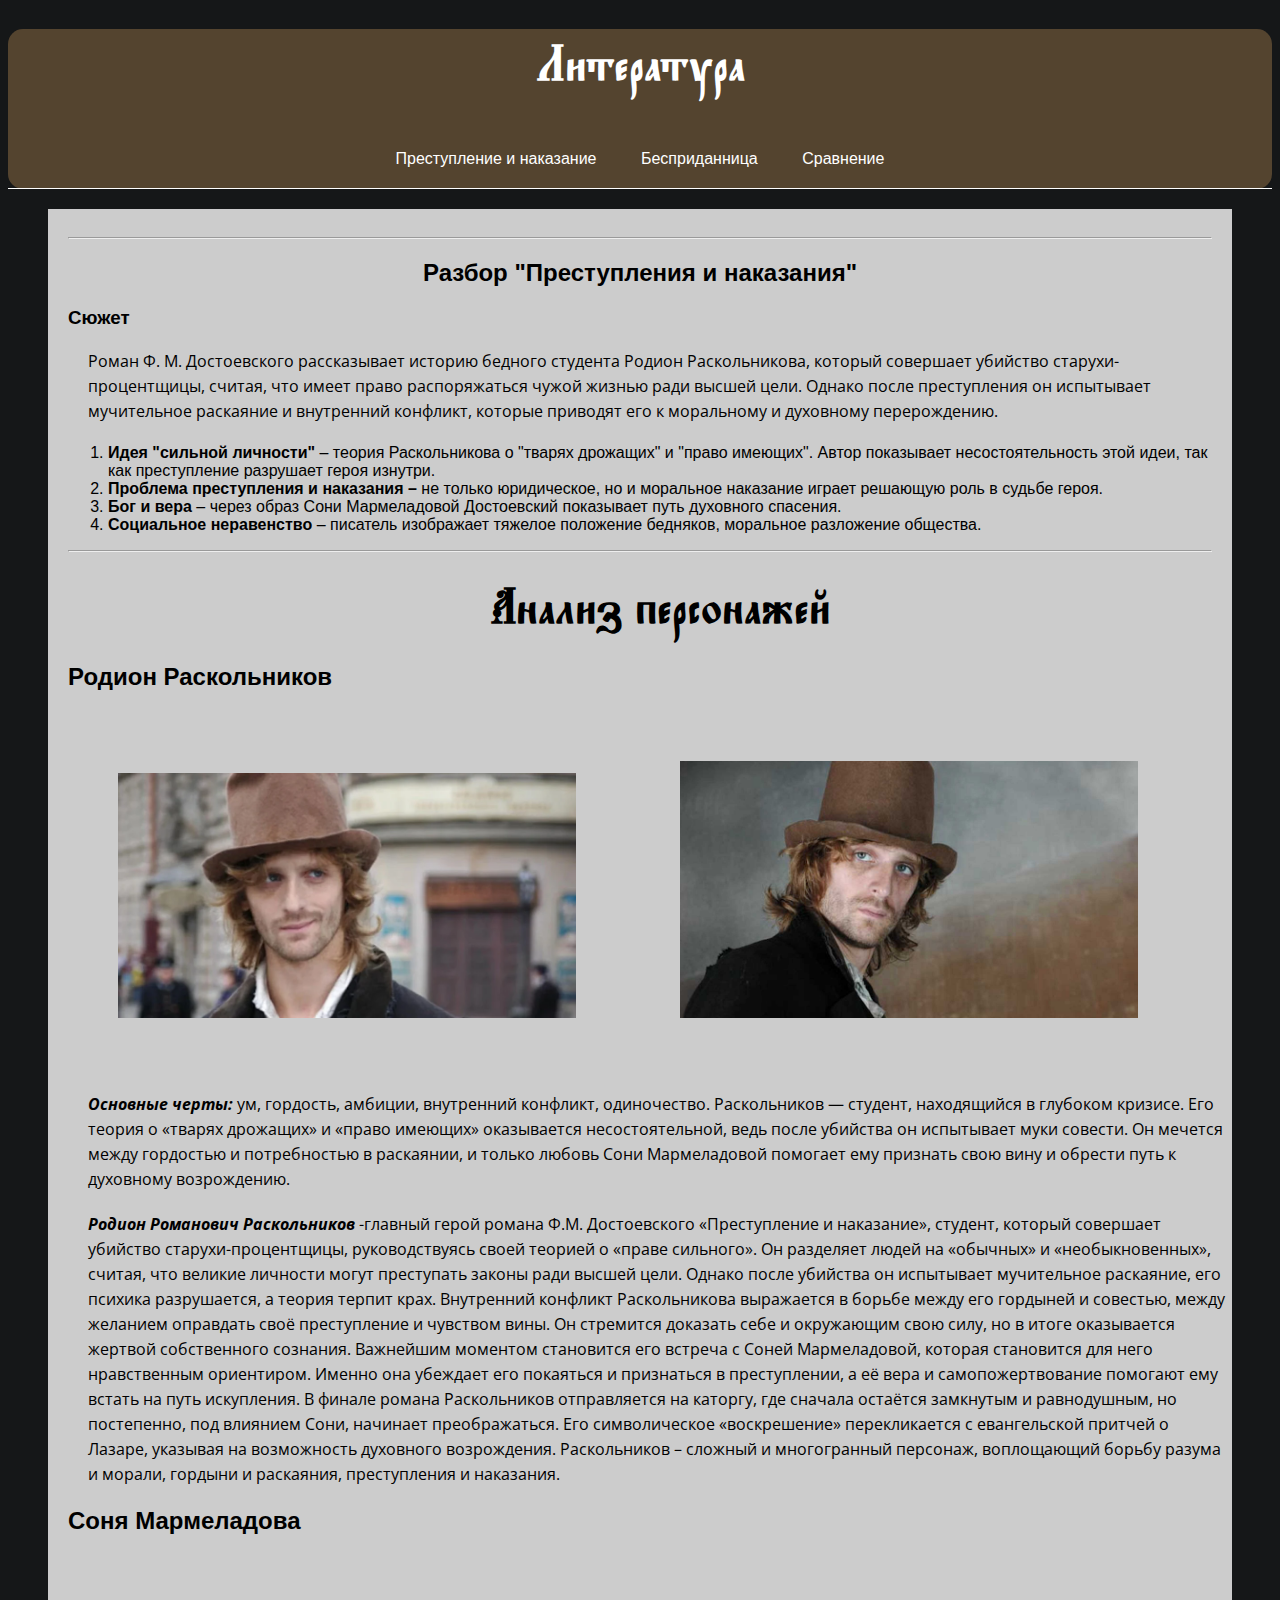
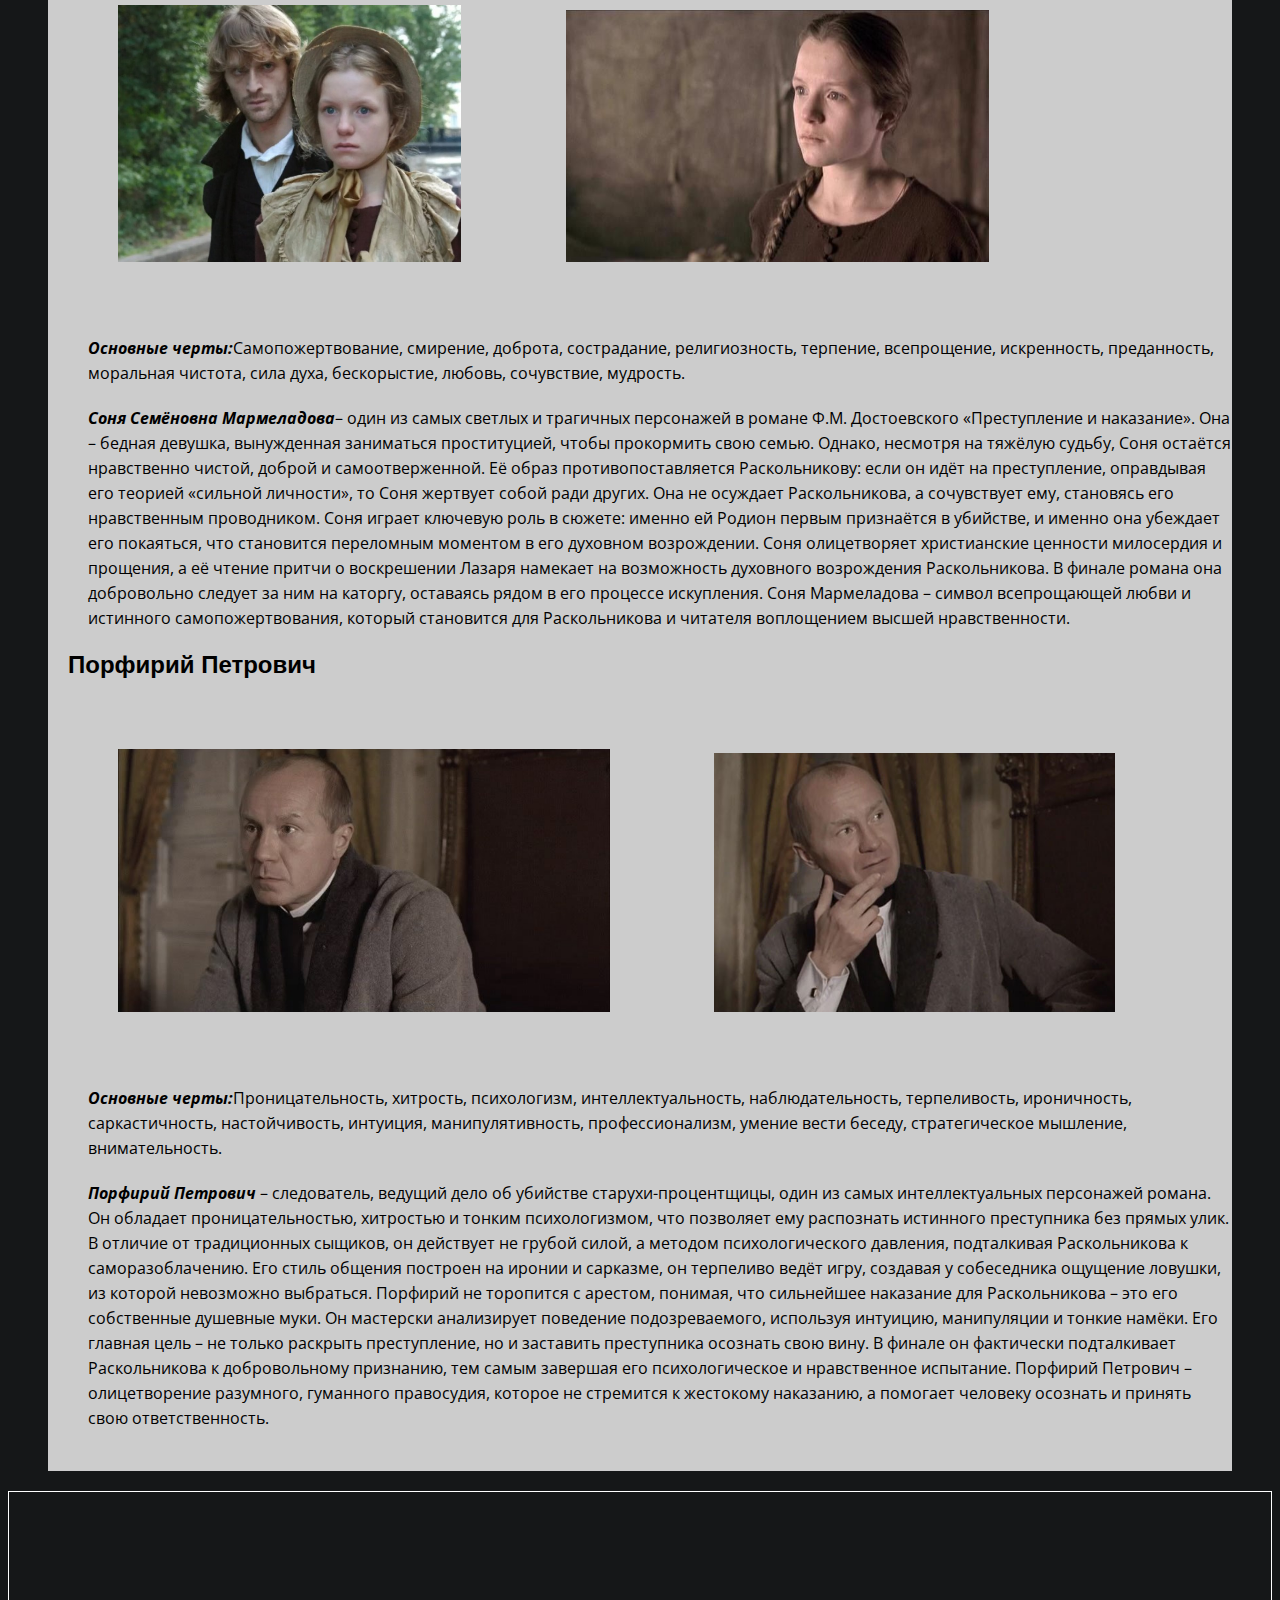
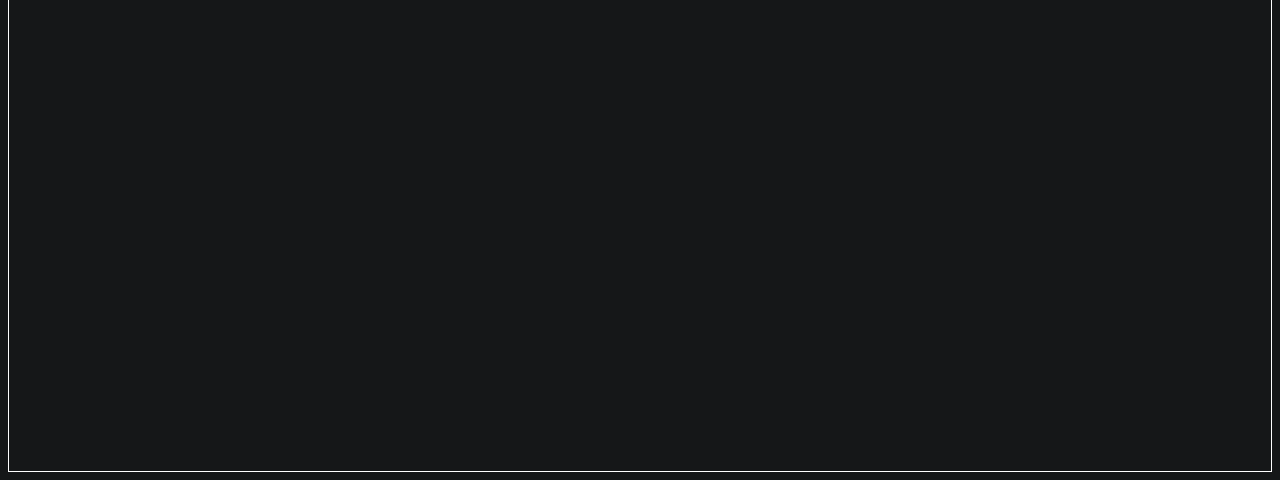
<file: index.html>
<!DOCTYPE html>
<html lang="ru">
  <head>
    <meta charset="UTF-8" />
    <meta name="viewport" content="width=device-width, initial-scale=1.0" />
    <title>Русский язык и литература</title>
    <link rel="stylesheet" href="./lesson5.css" />
  </head>
  <body>
    <header>
      <h1>Литература</h1>
      <nav>
        <a href="#crime-and-punishment">Преступление и наказание</a>
        <a href="./2page.html">Бесприданница</a>
        <a href="./3page.html">Сравнение</a>
      </nav>
    </header>
    <main>
      <section>
        <div class="container">
          <hr />
          <h2 id="crime-and-punishment" style="text-align: center">
            Разбор "Преступления и наказания"
          </h2>
          <h3>Сюжет</h3>
          <p>
            Роман Ф. М. Достоевского рассказывает историю бедного студента
            Родион Раскольникова, который совершает убийство
            старухи-процентщицы, считая, что имеет право распоряжаться чужой
            жизнью ради высшей цели. Однако после преступления он испытывает
            мучительное раскаяние и внутренний конфликт, которые приводят его к
            моральному и духовному перерождению.
          </p>
          <ol>
            <li>
              <strong>Идея "сильной личности" </strong> – теория Раскольникова о
              "тварях дрожащих" и "право имеющих". Автор показывает
              несостоятельность этой идеи, так как преступление разрушает героя
              изнутри.
            </li>
            <li>
              <strong>Проблема преступления и наказания –</strong> не только
              юридическое, но и моральное наказание играет решающую роль в
              судьбе героя.
            </li>
            <li>
              <strong>Бог и вера</strong> – через образ Сони Мармеладовой
              Достоевский показывает путь духовного спасения.
            </li>
            <li>
              <strong>Социальное неравенство </strong>– писатель изображает
              тяжелое положение бедняков, моральное разложение общества.
            </li>
          </ol>
          <hr />
          <div class="box box1">
            <h1 style="text-align: center">Анализ персонажей</h1>
            <h2>Родион Раскольников</h2>
            <img
              src="./img/047022b57342879280885e92dc86045a.webp"
              alt="Раскольников"
            />
            <img
              src="./img/78d33ae5a9de5478d12833097626eae6.jpg"
              alt="Родион Раскольников"
            />
            <p>
              <i><strong>Основные черты:</strong></i> ум, гордость, амбиции,
              внутренний конфликт, одиночество. Раскольников — студент,
              находящийся в глубоком кризисе. Его теория о «тварях дрожащих» и
              «право имеющих» оказывается несостоятельной, ведь после убийства
              он испытывает муки совести. Он мечется между гордостью и
              потребностью в раскаянии, и только любовь Сони Мармеладовой
              помогает ему признать свою вину и обрести путь к духовному
              возрождению.
            </p>
            <p>
              <i><strong>Родион Романович Раскольников </strong></i>-главный
              герой романа Ф.М. Достоевского «Преступление и наказание»,
              студент, который совершает убийство старухи-процентщицы,
              руководствуясь своей теорией о «праве сильного». Он разделяет
              людей на «обычных» и «необыкновенных», считая, что великие
              личности могут преступать законы ради высшей цели. Однако после
              убийства он испытывает мучительное раскаяние, его психика
              разрушается, а теория терпит крах. Внутренний конфликт
              Раскольникова выражается в борьбе между его гордыней и совестью,
              между желанием оправдать своё преступление и чувством вины. Он
              стремится доказать себе и окружающим свою силу, но в итоге
              оказывается жертвой собственного сознания. Важнейшим моментом
              становится его встреча с Соней Мармеладовой, которая становится
              для него нравственным ориентиром. Именно она убеждает его
              покаяться и признаться в преступлении, а её вера и
              самопожертвование помогают ему встать на путь искупления. В финале
              романа Раскольников отправляется на каторгу, где сначала остаётся
              замкнутым и равнодушным, но постепенно, под влиянием Сони,
              начинает преображаться. Его символическое «воскрешение»
              перекликается с евангельской притчей о Лазаре, указывая на
              возможность духовного возрождения. Раскольников – сложный и
              многогранный персонаж, воплощающий борьбу разума и морали, гордыни
              и раскаяния, преступления и наказания.
            </p>
          </div>
          <div class="box box2">
            <h2>Соня Мармеладова</h2>
            <img src="./img/img2.jpg" />
            <img
              style="width: 37%"
              ,
              height="40%
            "
              src="./img/3d248874587dddbe160c3ccc66139310.jpg"
              alt="Соня Мармеладова"
            />
            <p>
              <i><strong>Основные черты:</strong></i
              >Самопожертвование, смирение, доброта, сострадание, религиозность,
              терпение, всепрощение, искренность, преданность, моральная
              чистота, сила духа, бескорыстие, любовь, сочувствие, мудрость.
            </p>
            <p>
              <i><strong>Соня Семёновна Мармеладова</strong></i
              >– один из самых светлых и трагичных персонажей в романе Ф.М.
              Достоевского «Преступление и наказание». Она – бедная девушка,
              вынужденная заниматься проституцией, чтобы прокормить свою семью.
              Однако, несмотря на тяжёлую судьбу, Соня остаётся нравственно
              чистой, доброй и самоотверженной. Её образ противопоставляется
              Раскольникову: если он идёт на преступление, оправдывая его
              теорией «сильной личности», то Соня жертвует собой ради других.
              Она не осуждает Раскольникова, а сочувствует ему, становясь его
              нравственным проводником. Соня играет ключевую роль в сюжете:
              именно ей Родион первым признаётся в убийстве, и именно она
              убеждает его покаяться, что становится переломным моментом в его
              духовном возрождении. Соня олицетворяет христианские ценности
              милосердия и прощения, а её чтение притчи о воскрешении Лазаря
              намекает на возможность духовного возрождения Раскольникова. В
              финале романа она добровольно следует за ним на каторгу, оставаясь
              рядом в его процессе искупления. Соня Мармеладова – символ
              всепрощающей любви и истинного самопожертвования, который
              становится для Раскольникова и читателя воплощением высшей
              нравственности.
            </p>
          </div>
          <div class="box box3">
            <h2>Порфирий Петрович</h2>
            <img style="width: 43%" src="./img/porfirij-55tb.jpg" />
            <img
              style="width: 35%"
              src="./img/1200_0_4c6cd9bd03b14ea4e17c98b0b6718dd0.jpg"
              alt="Порфирий Петрович"
            />
            <p>
              <i><strong>Основные черты:</strong></i
              >Проницательность, хитрость, психологизм, интеллектуальность,
              наблюдательность, терпеливость, ироничность, саркастичность,
              настойчивость, интуиция, манипулятивность, профессионализм, умение
              вести беседу, стратегическое мышление, внимательность.
            </p>
            <p>
              <i><strong>Порфирий Петрович </strong></i>– следователь, ведущий
              дело об убийстве старухи-процентщицы, один из самых
              интеллектуальных персонажей романа. Он обладает проницательностью,
              хитростью и тонким психологизмом, что позволяет ему распознать
              истинного преступника без прямых улик. В отличие от традиционных
              сыщиков, он действует не грубой силой, а методом психологического
              давления, подталкивая Раскольникова к саморазоблачению. Его стиль
              общения построен на иронии и сарказме, он терпеливо ведёт игру,
              создавая у собеседника ощущение ловушки, из которой невозможно
              выбраться. Порфирий не торопится с арестом, понимая, что
              сильнейшее наказание для Раскольникова – это его собственные
              душевные муки. Он мастерски анализирует поведение подозреваемого,
              используя интуицию, манипуляции и тонкие намёки. Его главная цель
              – не только раскрыть преступление, но и заставить преступника
              осознать свою вину. В финале он фактически подталкивает
              Раскольникова к добровольному признанию, тем самым завершая его
              психологическое и нравственное испытание. Порфирий Петрович –
              олицетворение разумного, гуманного правосудия, которое не
              стремится к жестокому наказанию, а помогает человеку осознать и
              принять свою ответственность.
            </p>
          </div>
        </div>
      </section>
    </main>
    <footer>
      <iframe
        width="660"
        height="415"
        border-radius="10px"
        src="https://www.youtube.com/embed/g8cP2rwPnDQ?si=ykCe2ePsHNk56S6T"
        title="YouTube video player"
        frameborder="0"
        allow="accelerometer; autoplay; clipboard-write; encrypted-media; gyroscope; picture-in-picture; web-share"
        referrerpolicy="strict-origin-when-cross-origin"
        allowfullscreen
      ></iframe>
    </footer>
  </body>
</html>
</file>
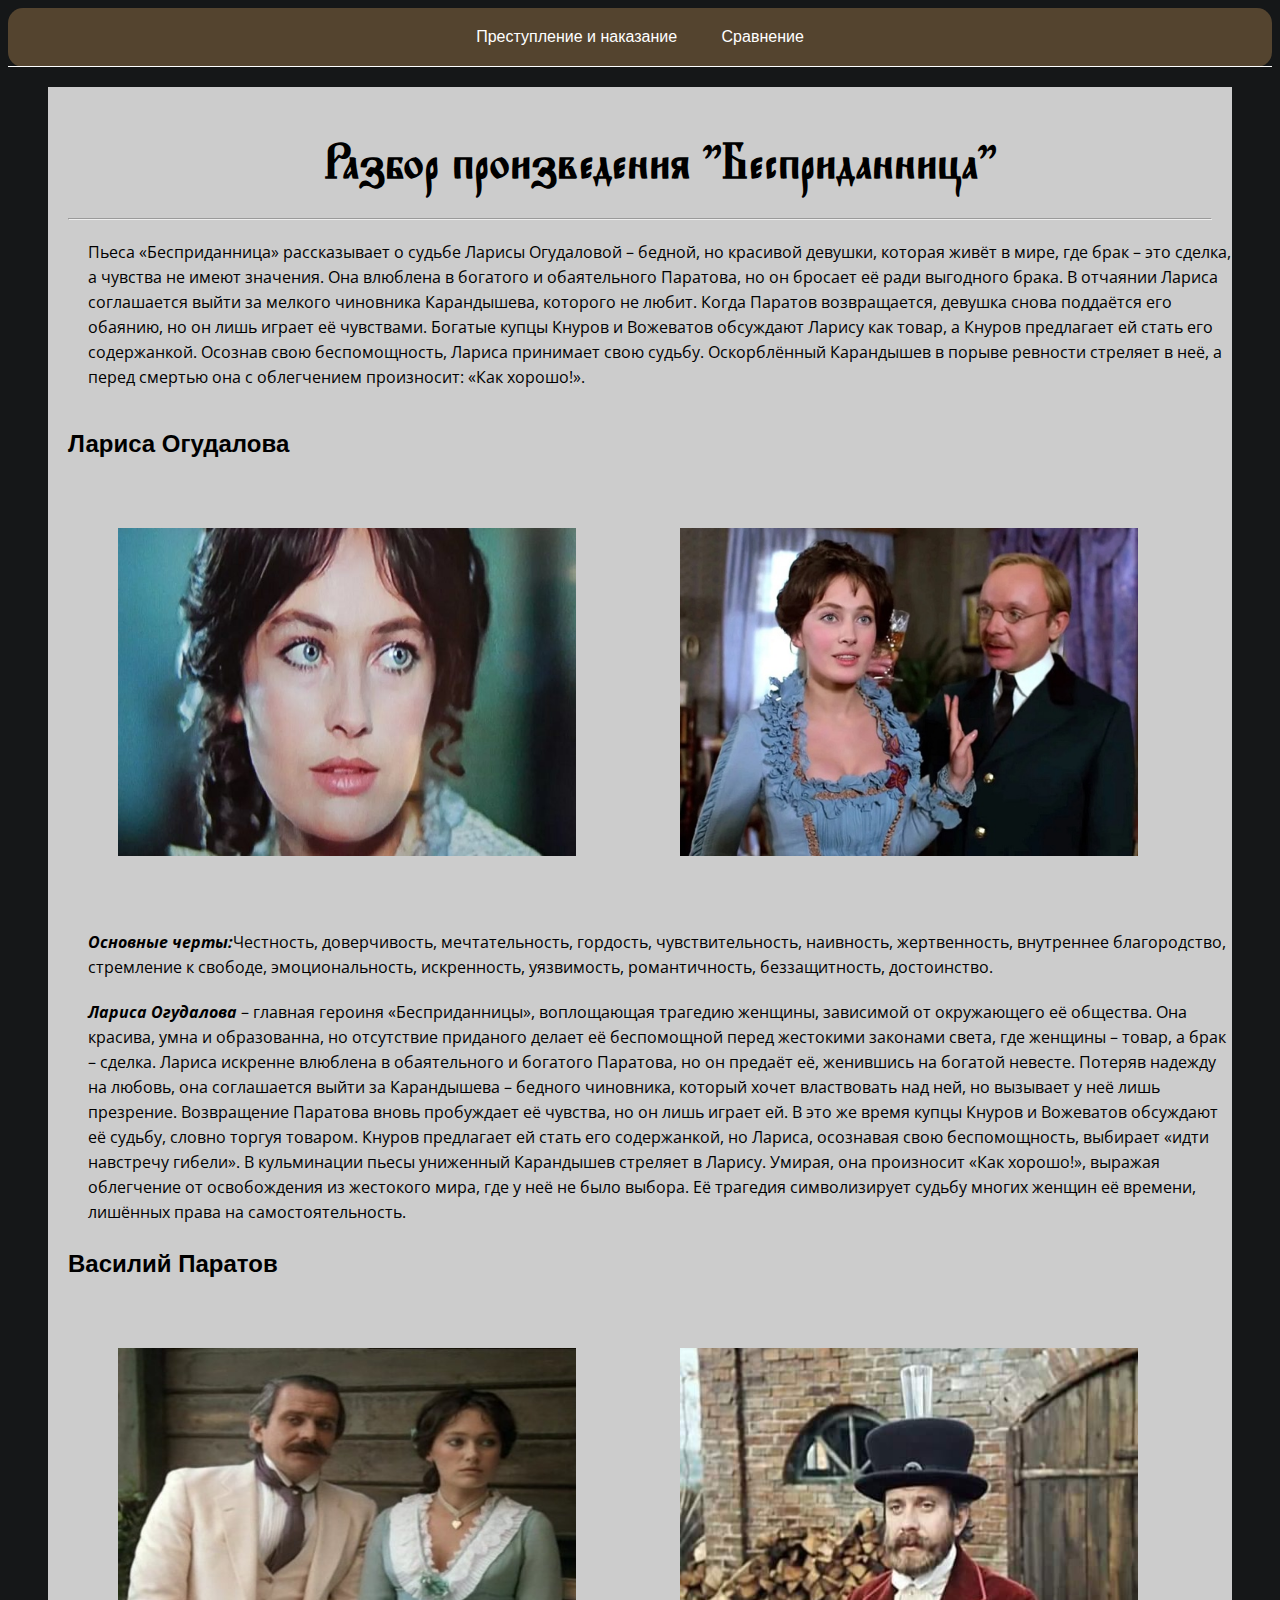
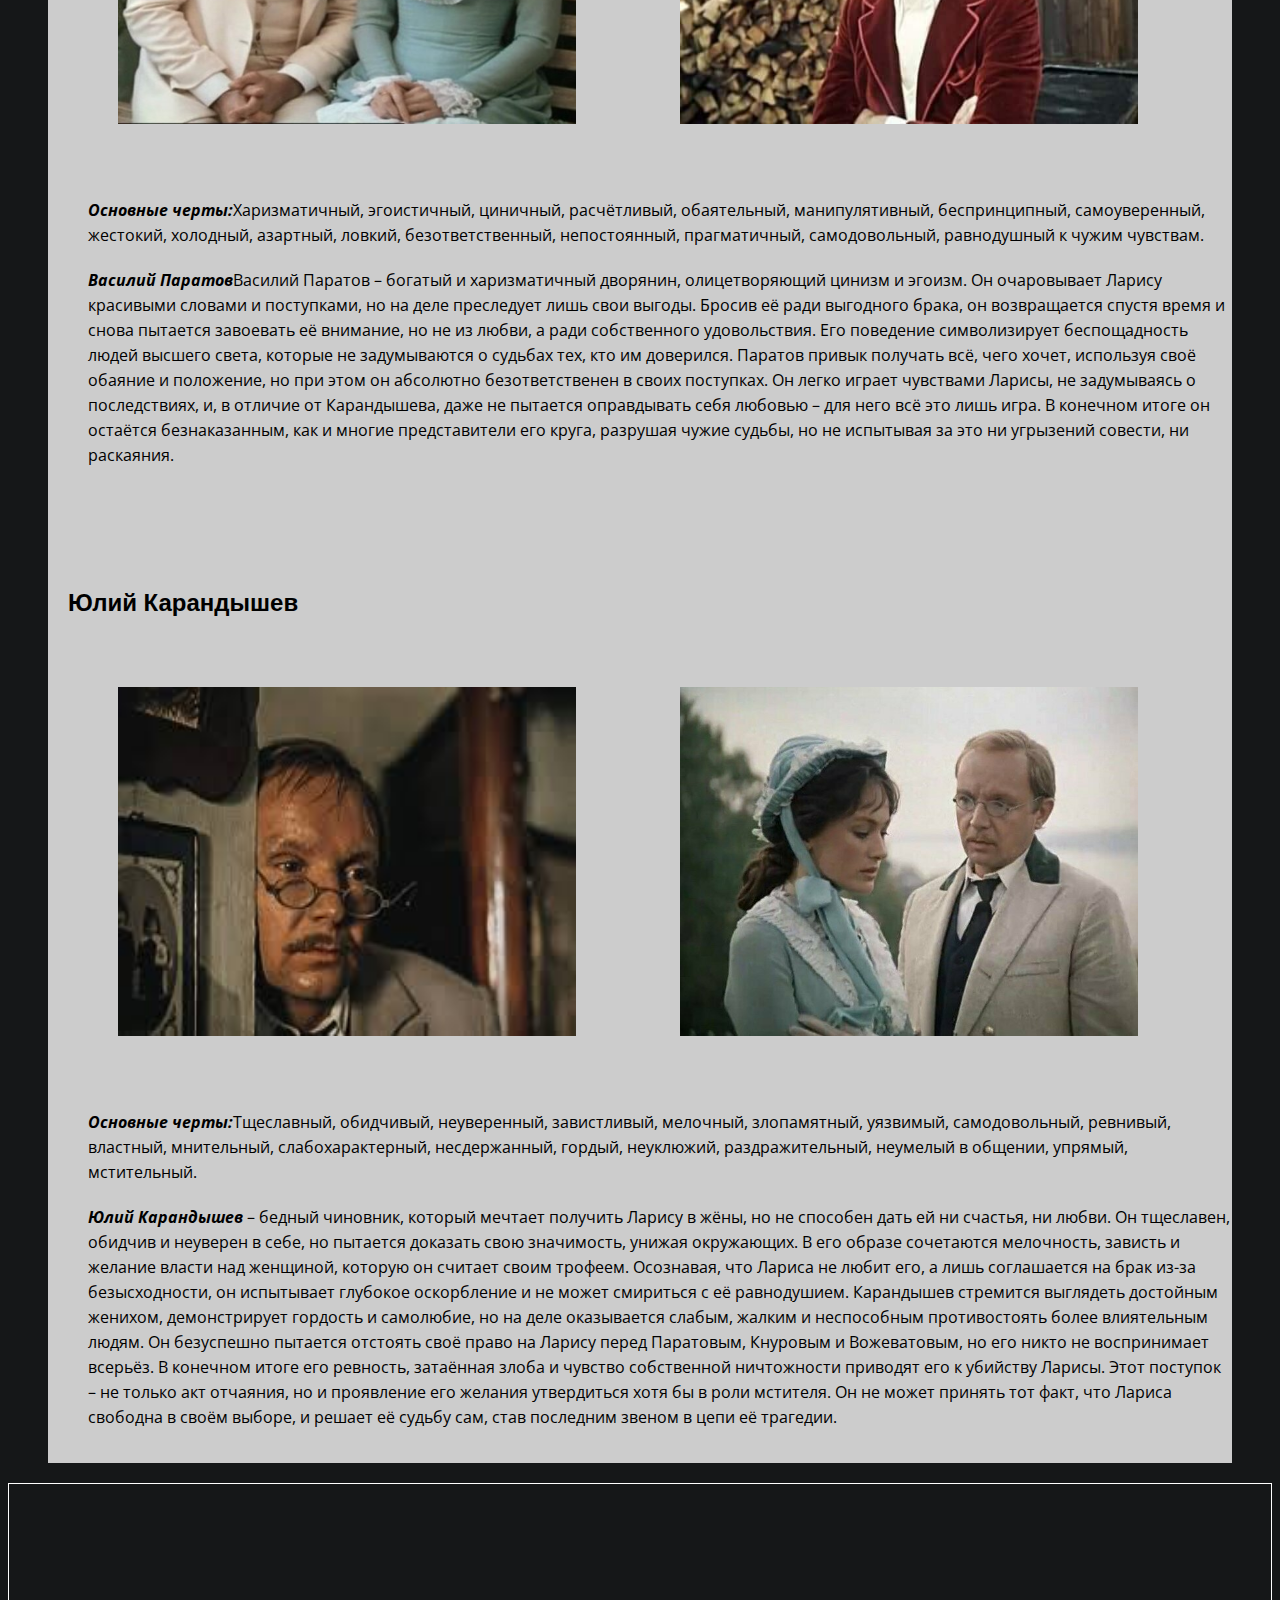
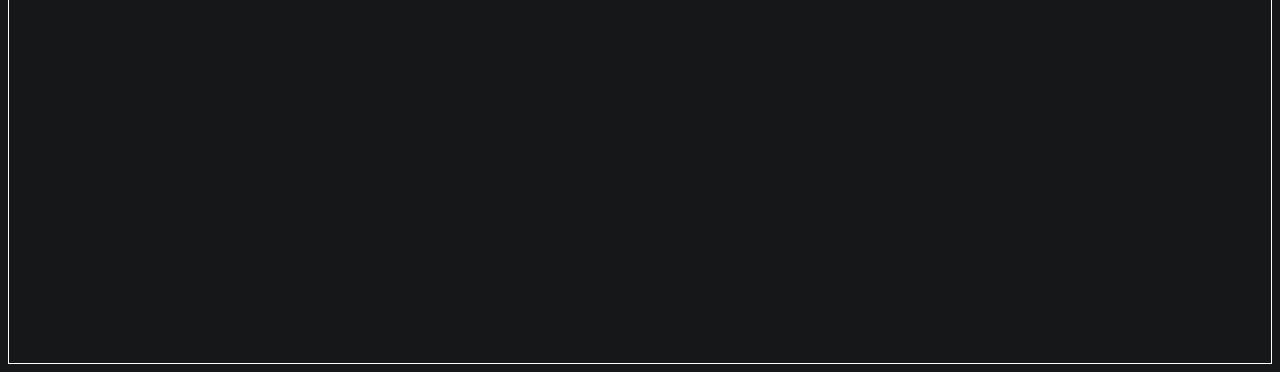
<file: 2page.html>
<!DOCTYPE html>
<html lang="en">
  <head>
    <meta charset="UTF-8" />
    <meta name="viewport" content="width=device-width, initial-scale=1.0" />
    <title>Document</title>
    <link rel="stylesheet" href="./lesson5.css" />
  </head>
  <body>
    <header>
      <nav>
        <a href="./index.html">Преступление и наказание </a>
        <a href="./3page.html">Сравнение</a>
      </nav>
    </header>
    <main>
      <section>
        <div class="container">
          <h1>Разбор произведения "Бесприданница"</h1>
          <hr />
          <p>
            Пьеса «Бесприданница» рассказывает о судьбе Ларисы Огудаловой –
            бедной, но красивой девушки, которая живёт в мире, где брак – это
            сделка, а чувства не имеют значения. Она влюблена в богатого и
            обаятельного Паратова, но он бросает её ради выгодного брака. В
            отчаянии Лариса соглашается выйти за мелкого чиновника Карандышева,
            которого не любит. Когда Паратов возвращается, девушка снова
            поддаётся его обаянию, но он лишь играет её чувствами. Богатые купцы
            Кнуров и Вожеватов обсуждают Ларису как товар, а Кнуров предлагает
            ей стать его содержанкой. Осознав свою беспомощность, Лариса
            принимает свою судьбу. Оскорблённый Карандышев в порыве ревности
            стреляет в неё, а перед смертью она с облегчением произносит: «Как
            хорошо!».
          </p>
        </div>

        <div class="box box4">
          <h2>Лариса Огудалова</h2>
          <img src="./img/scale_1200.png" />
          <img src="./img/H38eb0WGHBs.jpg" alt="" />
          <p>
            <i><strong>Основные черты:</strong></i
            >Честность, доверчивость, мечтательность, гордость,
            чувствительность, наивность, жертвенность, внутреннее благородство,
            стремление к свободе, эмоциональность, искренность, уязвимость,
            романтичность, беззащитность, достоинство.
          </p>
          <p>
            <i><strong>Лариса Огудалова</strong></i> – главная героиня
            «Бесприданницы», воплощающая трагедию женщины, зависимой от
            окружающего её общества. Она красива, умна и образованна, но
            отсутствие приданого делает её беспомощной перед жестокими законами
            света, где женщины – товар, а брак – сделка. Лариса искренне
            влюблена в обаятельного и богатого Паратова, но он предаёт её,
            женившись на богатой невесте. Потеряв надежду на любовь, она
            соглашается выйти за Карандышева – бедного чиновника, который хочет
            властвовать над ней, но вызывает у неё лишь презрение. Возвращение
            Паратова вновь пробуждает её чувства, но он лишь играет ей. В это же
            время купцы Кнуров и Вожеватов обсуждают её судьбу, словно торгуя
            товаром. Кнуров предлагает ей стать его содержанкой, но Лариса,
            осознавая свою беспомощность, выбирает «идти навстречу гибели». В
            кульминации пьесы униженный Карандышев стреляет в Ларису. Умирая,
            она произносит «Как хорошо!», выражая облегчение от освобождения из
            жестокого мира, где у неё не было выбора. Её трагедия символизирует
            судьбу многих женщин её времени, лишённых права на
            самостоятельность.
          </p>
        </div>
        <div class="box box5">
          <h2>Василий Паратов</h2>
          <img src="./img/2144_2.jpg" title="Паратов" />
          <img src="./img/fvdDDXOzQkY.jpg" alt="Паратов" />
          <p>
            <i><strong>Основные черты:</strong></i
            >Харизматичный, эгоистичный, циничный, расчётливый, обаятельный,
            манипулятивный, беспринципный, самоуверенный, жестокий, холодный,
            азартный, ловкий, безответственный, непостоянный, прагматичный,
            самодовольный, равнодушный к чужим чувствам.
          </p>
          <p>
            <i><strong>Василий Паратов</strong></i
            >Василий Паратов – богатый и харизматичный дворянин, олицетворяющий
            цинизм и эгоизм. Он очаровывает Ларису красивыми словами и
            поступками, но на деле преследует лишь свои выгоды. Бросив её ради
            выгодного брака, он возвращается спустя время и снова пытается
            завоевать её внимание, но не из любви, а ради собственного
            удовольствия. Его поведение символизирует беспощадность людей
            высшего света, которые не задумываются о судьбах тех, кто им
            доверился. Паратов привык получать всё, чего хочет, используя своё
            обаяние и положение, но при этом он абсолютно безответственен в
            своих поступках. Он легко играет чувствами Ларисы, не задумываясь о
            последствиях, и, в отличие от Карандышева, даже не пытается
            оправдывать себя любовью – для него всё это лишь игра. В конечном
            итоге он остаётся безнаказанным, как и многие представители его
            круга, разрушая чужие судьбы, но не испытывая за это ни угрызений
            совести, ни раскаяния.
          </p>
        </div>
        <div class="box box6">
          <h2>Юлий Карандышев</h2>
          <img src="./img/download (18).jpeg" alt="Карандышев" />
          <img src="./img/scale_1200.jpeg" alt="Карандышев" />
          <p>
            <i><strong>Основные черты:</strong></i
            >Тщеславный, обидчивый, неуверенный, завистливый, мелочный,
            злопамятный, уязвимый, самодовольный, ревнивый, властный,
            мнительный, слабохарактерный, несдержанный, гордый, неуклюжий,
            раздражительный, неумелый в общении, упрямый, мстительный.
          </p>
          <p>
            <i><strong>Юлий Карандышев</strong></i> – бедный чиновник, который
            мечтает получить Ларису в жёны, но не способен дать ей ни счастья,
            ни любви. Он тщеславен, обидчив и неуверен в себе, но пытается
            доказать свою значимость, унижая окружающих. В его образе сочетаются
            мелочность, зависть и желание власти над женщиной, которую он
            считает своим трофеем. Осознавая, что Лариса не любит его, а лишь
            соглашается на брак из-за безысходности, он испытывает глубокое
            оскорбление и не может смириться с её равнодушием. Карандышев
            стремится выглядеть достойным женихом, демонстрирует гордость и
            самолюбие, но на деле оказывается слабым, жалким и неспособным
            противостоять более влиятельным людям. Он безуспешно пытается
            отстоять своё право на Ларису перед Паратовым, Кнуровым и
            Вожеватовым, но его никто не воспринимает всерьёз. В конечном итоге
            его ревность, затаённая злоба и чувство собственной ничтожности
            приводят его к убийству Ларисы. Этот поступок – не только акт
            отчаяния, но и проявление его желания утвердиться хотя бы в роли
            мстителя. Он не может принять тот факт, что Лариса свободна в своём
            выборе, и решает её судьбу сам, став последним звеном в цепи её
            трагедии.
          </p>
        </div>
      </section>
    </main>
    <footer>
      <iframe
        width="560"
        height="315"
        src="https://www.youtube.com/embed/TURqjAgJIkM?si=5RLCjQRRqUcS8O-n"
        title="YouTube video player"
        frameborder="0"
        allow="accelerometer; autoplay; clipboard-write; encrypted-media; gyroscope; picture-in-picture; web-share"
        referrerpolicy="strict-origin-when-cross-origin"
        allowfullscreen
      ></iframe>
    </footer>
  </body>
</html>
</file>
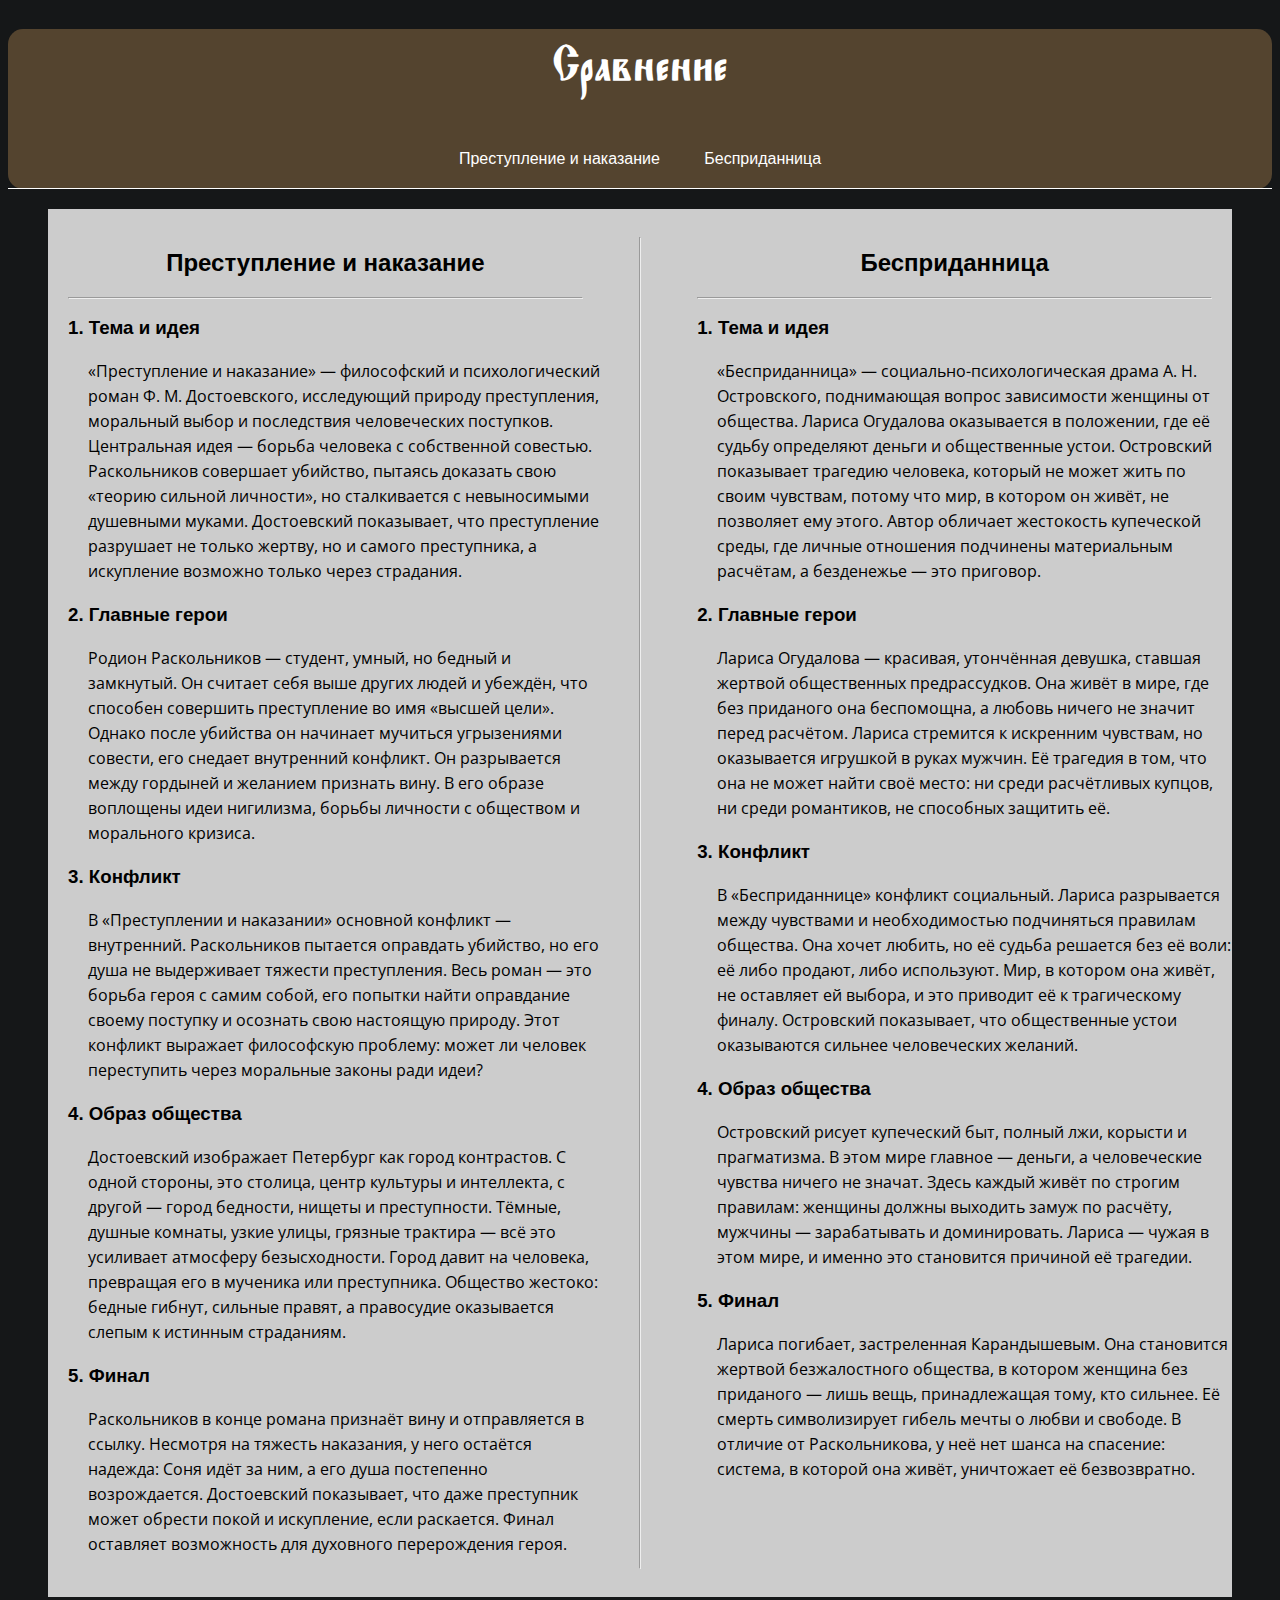
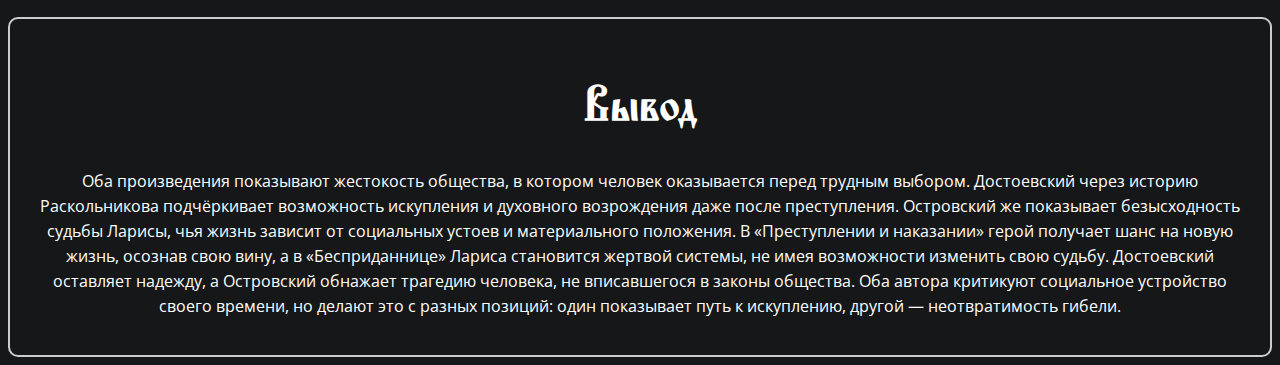
<file: 3page.html>
<!DOCTYPE html>
<html lang="en">
  <head>
    <meta charset="UTF-8" />
    <meta name="viewport" content="width=device-width, initial-scale=1.0" />
    <title>Document</title>
    <link rel="stylesheet" href="./lesson5.css" />
  </head>
  <body>
    <header>
        <h1>Сравнение</h1>
      <nav>
        <a href="./index.html">Преступление и наказание</a>
        <a href="./2page.html">Бесприданница</a>
      </nav>
    </header>
    <main>
      <section>
        <div class="containerSr">
          <div class="box box-1">
            <h2 style="text-align: center">Преступление и наказание</h2>
            <hr />
            <h3>1. Тема и идея</h3>
            <p>
              «Преступление и наказание» — философский и психологический роман
              Ф. М. Достоевского, исследующий природу преступления, моральный
              выбор и последствия человеческих поступков. Центральная идея —
              борьба человека с собственной совестью. Раскольников совершает
              убийство, пытаясь доказать свою «теорию сильной личности», но
              сталкивается с невыносимыми душевными муками. Достоевский
              показывает, что преступление разрушает не только жертву, но и
              самого преступника, а искупление возможно только через страдания.
            </p>
            <h3>2. Главные герои</h3>
            <p>
              Родион Раскольников — студент, умный, но бедный и замкнутый. Он
              считает себя выше других людей и убеждён, что способен совершить
              преступление во имя «высшей цели». Однако после убийства он
              начинает мучиться угрызениями совести, его снедает внутренний
              конфликт. Он разрывается между гордыней и желанием признать вину.
              В его образе воплощены идеи нигилизма, борьбы личности с обществом
              и морального кризиса.
            </p>
            <h3>3. Конфликт</h3>
            <p>
              В «Преступлении и наказании» основной конфликт — внутренний.
              Раскольников пытается оправдать убийство, но его душа не
              выдерживает тяжести преступления. Весь роман — это борьба героя с
              самим собой, его попытки найти оправдание своему поступку и
              осознать свою настоящую природу. Этот конфликт выражает
              философскую проблему: может ли человек переступить через моральные
              законы ради идеи?
            </p>
            <h3>4. Образ общества</h3>
            <p>
              Достоевский изображает Петербург как город контрастов. С одной
              стороны, это столица, центр культуры и интеллекта, с другой —
              город бедности, нищеты и преступности. Тёмные, душные комнаты,
              узкие улицы, грязные трактира — всё это усиливает атмосферу
              безысходности. Город давит на человека, превращая его в мученика
              или преступника. Общество жестоко: бедные гибнут, сильные правят,
              а правосудие оказывается слепым к истинным страданиям.
            </p>
            <h3>5. Финал</h3>
            <p>
              Раскольников в конце романа признаёт вину и отправляется в ссылку.
              Несмотря на тяжесть наказания, у него остаётся надежда: Соня идёт
              за ним, а его душа постепенно возрождается. Достоевский
              показывает, что даже преступник может обрести покой и искупление,
              если раскается. Финал оставляет возможность для духовного
              перерождения героя.
            </p>
          </div>
          <hr />
          <div class="box box-2">
            <h2 style="text-align: center">Бесприданница</h2>
          <hr>
            <h3>1. Тема и идея</h3>
            <p>
              «Бесприданница» — социально-психологическая драма А. Н. Островского,
              поднимающая вопрос зависимости женщины от общества. Лариса Огудалова
              оказывается в положении, где её судьбу определяют деньги и
              общественные устои. Островский показывает трагедию человека, который
              не может жить по своим чувствам, потому что мир, в котором он живёт,
              не позволяет ему этого. Автор обличает жестокость купеческой среды,
              где личные отношения подчинены материальным расчётам, а безденежье —
              это приговор.
            </p>
            <h3>2. Главные герои</h3>
            <p>
              Лариса Огудалова — красивая, утончённая девушка, ставшая жертвой
              общественных предрассудков. Она живёт в мире, где без приданого она
              беспомощна, а любовь ничего не значит перед расчётом. Лариса
              стремится к искренним чувствам, но оказывается игрушкой в руках
              мужчин. Её трагедия в том, что она не может найти своё место: ни
              среди расчётливых купцов, ни среди романтиков, не способных защитить
              её.
            </p>
            <h3>3. Конфликт</h3>
            <p>
              В «Бесприданнице» конфликт социальный. Лариса разрывается между
              чувствами и необходимостью подчиняться правилам общества. Она хочет
              любить, но её судьба решается без её воли: её либо продают, либо
              используют. Мир, в котором она живёт, не оставляет ей выбора, и это
              приводит её к трагическому финалу. Островский показывает, что
              общественные устои оказываются сильнее человеческих желаний.
            </p>
            <h3>4. Образ общества</h3>
            <p>
              Островский рисует купеческий быт, полный лжи, корысти и прагматизма.
              В этом мире главное — деньги, а человеческие чувства ничего не
              значат. Здесь каждый живёт по строгим правилам: женщины должны
              выходить замуж по расчёту, мужчины — зарабатывать и доминировать.
              Лариса — чужая в этом мире, и именно это становится причиной её
              трагедии.
            </p>
            <h3>5. Финал</h3>
            <p>
              Лариса погибает, застреленная Карандышевым. Она становится жертвой
              безжалостного общества, в котором женщина без приданого — лишь вещь,
              принадлежащая тому, кто сильнее. Её смерть символизирует гибель
              мечты о любви и свободе. В отличие от Раскольникова, у неё нет шанса
              на спасение: система, в которой она живёт, уничтожает её
              безвозвратно.
            </p>
          </div>
      </section>
    </main>
    <footer class="foot">
      <h1 style="text-align: center">Вывод</h1>
      <p>
        Оба произведения показывают жестокость общества, в котором человек оказывается перед трудным выбором. Достоевский через историю Раскольникова подчёркивает возможность искупления и духовного возрождения даже после преступления. Островский же показывает безысходность судьбы Ларисы, чья жизнь зависит от социальных устоев и материального положения.

В «Преступлении и наказании» герой получает шанс на новую жизнь, осознав свою вину, а в «Бесприданнице» Лариса становится жертвой системы, не имея возможности изменить свою судьбу. Достоевский оставляет надежду, а Островский обнажает трагедию человека, не вписавшегося в законы общества. Оба автора критикуют социальное устройство своего времени, но делают это с разных позиций: один показывает путь к искуплению, другой — неотвратимость гибели.

      </p>
    </footer>
  </body>
</html>
</file>
<file: lesson5.css>
@import url("https://fonts.googleapis.com/css2?family=Bebas+Neue&family=Dancing+Script:wght@400..700&family=Grechen+Fuemen&family=Open+Sans:ital,wght@0,300..800;1,300..800&family=Pacifico&family=Playwrite+IT+Moderna:wght@100..400&family=Ponomar&family=Roboto:ital,wght@0,100..900;1,100..900&display=swap");
body {
  background: #151718;
  color: #fff;
  font-family: "Segoe UI", Tahoma, Geneva, Verdana, sans-serif;
  transition: all 300ms;
}
h1 {
  font-family: "Ponomar", system-ui;
  font-size: 44px;
}
p {
  line-height: 25px;
  font-family: "Open Sans", sans-serif;
}
header {
  background-color: rgba(91, 73, 50, 0.902);
  border: 2px;
  border-radius: 15px;
}
header nav {
  padding: 20px 40px;
  border-bottom: 1px solid #fff;
  text-align: center;
}
header nav a {
  padding: 10px 20px;
  color: #fff;
  text-decoration: none;
  transition: 600ms;
  border-top: 2px solid transparent;
}
header nav a:hover {
  border-top: 2px solid #fff;
}
main {
  padding: 20px 40px;
  display: flex;
}
section {
  background-color: #ccc;
  color: #000;
  padding: 20px 20px;
  display: flex;
  flex-wrap: wrap;
  justify-content: center;
}
section h1,
section p {
  margin: 20px;
  min-width: 100%;
}
.box {
  text-align: left;
}
article {
  max-width: 40%;
  margin: auto;
  padding: 20px;
  border: 1px solid #333;
}
aside {
  min-width: 300px;
  padding: 10px 20px;
  border: 1px solid #fff;
  margin-left: 30px;
  display: flex;
  flex-direction: column;
}
aside h2 {
  text-align: center;
}
aside a {
  color: #fff;
  text-decoration: none;
  padding: 10px 15px;
  border-bottom: 1px solid #fff;
  margin: 10px auto;
  transition: 300ms;
}
aside a:hover {
  background-color: #fff;
  color: #333;
}
footer {
  padding: 80px;
  text-align: center;
  border: 1px solid #fff;
}
.foot {
  text-align: center;
  border: 2px solid #ccc;
  border-radius: 10px;
  padding: 20px;
}

h1 {
  text-align: center;
}
.box1 img {
  width: 40%;
  height: 40%;
  border-radius: 10px;
}
.box2 img {
  width: 30%;
  height: 30%;
  border-radius: 10px;
}
.box3 img {
  width: 40%;
  height: 40%;
  border-radius: 10px;
}
.box4 img {
  width: 40%;
  height: 40%;
  border-radius: 10px;
}
.box5 img {
  width: 40%;
  height: 40%;
  border-radius: 10px;
}
.box6 img {
  width: 40%;
  height: 40%;
  border-radius: 10px;
}
img {
  justify-content: center;
  align-items: center;
  padding: 50px;
  border: 2px;
  border-radius: 10px;
}
.containerSr {
  display: flex;
}
.video {
  background-color: #333;
  border: 2px;
  border-radius: 10px;
}
#bride h1 {
  text-align: center;
}
.box-1 {
  width: 45%;
}
.box-2 {
  width: 45%;
}
@-webkit-keyframes morrison {
  0% {
    background-position: 51% 0%;
  }
  50% {
    background-position: 50% 100%;
  }
  100% {
    background-position: 51% 0%;
  }
}
@-moz-keyframes morrison {
  0% {
    background-position: 51% 0%;
  }
  50% {
    background-position: 50% 100%;
  }
  100% {
    background-position: 51% 0%;
  }
}
@-o-keyframes morrison {
  0% {
    background-position: 51% 0%;
  }
  50% {
    background-position: 50% 100%;
  }
  100% {
    background-position: 51% 0%;
  }
}
@keyframes morrison {
  0% {
    background-position: 51% 0%;
  }
  50% {
    background-position: 50% 100%;
  }
  100% {
    background-position: 51% 0%;
  }
}
/* Ого ты долистал до конца молодец,
тогда я зову тебя на мини-игру если тебе интересно,
найди в ролике подсказку и она приведет тебя к кроличьей норе */
</file>
